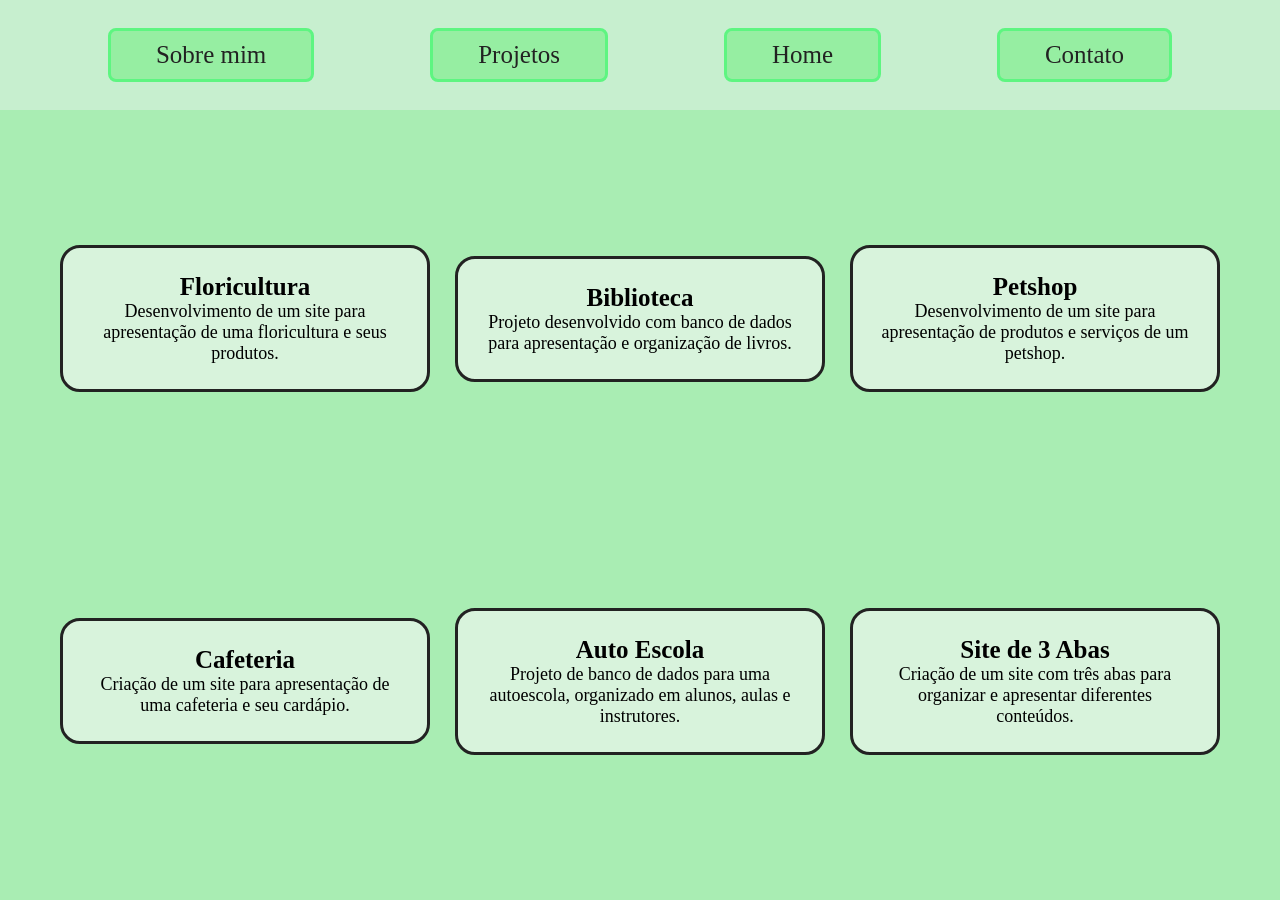
<file: portfólio pessoal/certificados.html>
<!DOCTYPE html>
<html lang="pt-BR">

<head>
    <meta charset="UTF-8">
    <meta name="viewport" content="width=device-width, initial-scale=1.0">
    <title>Projetos</title>

    <link rel="stylesheet" href="style.css">
</head>

<body>

    <div class="projetos-pagina">

        <!-- MENU -->
        <nav>
            <a href="sobre.html">Sobre mim</a>
            <a href="projetos.html" class="ativo">Projetos</a>
            <a href="certificados.html">Home</a>
            <a href="contato.html">Contato</a>
        </nav>


        <!-- PROJETOS -->
        <main class="projetos">

            <div class="projeto">
                <h2>Floricultura</h2>
                <p>Desenvolvimento de um site para apresentação
                     de uma floricultura e seus produtos.</p>
            </div>

            <div class="projeto">
                <h2>Biblioteca</h2>
                <p> Projeto desenvolvido com banco de dados para
                     apresentação e organização de livros.</p>
            </div>

            <div class="projeto">
                <h2>Petshop</h2>
                <p>Desenvolvimento de um site para apresentação
                     de produtos e serviços de um petshop.</p>
            </div>

            <div class="projeto">
                <h2>Cafeteria</h2>
                <p>Criação de um site para apresentação de uma 
                    cafeteria e seu cardápio.</p>
            </div>

            <div class="projeto">
                <h2>Auto Escola</h2>
                <p>Projeto de banco de dados para uma autoescola,
                     organizado em alunos, aulas e instrutores.</p>
            </div>

            <div class="projeto">
                <h2>Site de 3 Abas</h2>
                <p>Criação de um site com três abas para organizar 
                e apresentar diferentes conteúdos.</p>
            </div>

        </main>

    </div>

</body>
</html>
</file>
<file: portfólio pessoal/style.css>
/* TIRA MARGENS PADRÃO DO NAVEGADOR */

* {
    margin: 0;
    padding: 0;
    box-sizing: border-box;
}

html,
body {
    width: 100%;
    height: 100%;
}


body {
    font-family: "Comic Sans MS", cursive;
    overflow: hidden;
}



.site {
    width: 100%;
    height: 100vh;

    background-color: #8ae898;
}



nav {
    width: 100%;
    height: 110px;

    background-color:  #C7EFCF;

    border-bottom:none;

    display: flex;
    align-items: center;

    /* SEPARA OS BOTÕES PELA TELA */
    justify-content: space-around;

    padding: 0 50px;
}


nav a {
    color: #222;

    text-decoration: none;

    background-color: #96eea2;

    border: 3px solid #5ef581;

    border-radius: 8px;

    padding: 10px 45px;

    font-size: 25px;

    transition: 0.2s;
}



nav a:hover {
    background-color: #8ee99c;
    transform: scale(1.05);
}



main {
    width: 100%;
    height: calc(100vh - 80px);

    display: flex;

    align-items: center;

    justify-content: space-evenly;
}



.foto {
    width: 400px;
    height: 400px;

    border-radius: 200px;

    overflow: hidden;

    display: flex;
    align-items: center;
    justify-content: center;
}

.foto img {
    width: 100%;
    height: 100%;
    object-fit: cover;
}



.nome {
    display: flex;
    flex-direction: column;
    align-items: center;

    transform: translateY(-40px);
}

.nome h1 {
    font-size: 60px;
    font-weight: bold;

    line-height: 1.2;
    text-align: center;

    margin: 0;
}

.nome p {
    font-size: 25px;
    font-weight: normal;

    margin-top: 15px;

    text-align: center;
}

.sobre-pagina {
    width: 100%;
    height: 100vh;

    background-color: #8ae898;

    overflow: hidden;
}



.sobre-pagina nav {
   width: 100%;
    height: 110px;

    background-color:  #C7EFCF;

    border-bottom:none;

    display: flex;
    align-items: center;

    /* SEPARA OS BOTÕES PELA TELA */
    justify-content: space-around;

    padding: 0 50px;
    }


.sobre-pagina nav a {
 color: #222;

    text-decoration: none;

    background-color: #8ae898;

    border: 3px solid #5ef581;

    border-radius: 8px;

    padding: 10px 45px;

    font-size: 25px;

    transition: 0.2s;
}

.sobre-pagina nav .ativo {
    background-color: #96eea2   ;
}

.sobre {
    width: 100%;
    height: calc(100vh - 120px);

    display: flex;
    align-items: center;
    justify-content: space-around;

    padding: 40px 70px;
}

.sobre-texto {
    width: 50%;

    text-align: left;
}

.sobre-texto h1 {
    font-size: 55px;

    margin-bottom: 40px;
}

.sobre-texto p {
    font-size: 25px;

    line-height: 1.5;

    margin-bottom: 25px;
}

.sobre-foto {
    width: 510px;
    height: 430px;

    border-radius: 65px;

    overflow: hidden;

    display: flex;
    align-items: center;
    justify-content: center;
}
.sobre-foto img {
    width: 100%;
    height: 100%;

    object-fit: cover;
}
.projetos {
    height: calc(100vh - 120px);
    display: flex;
    align-items: center;
    justify-content: space-around;
}
.projetos-pagina {
    width: 100%;
    min-height: 100vh;
    background-color: #a9edb3;
}

.flip-card {
    width: 280px;
    height: 280px;
    perspective: 1000px;
}
.flip-card-inner {
    width: 100%;
    height: 100%;
    transition: 0.7s;
    transform-style: preserve-3d;
}

.flip-card:hover .flip-card-inner {
    transform: rotateY(180deg);
}

.flip-card-front,
.flip-card-back {
    position: absolute;
    width: 100%;
    height: 100%;
    border: 4px solid #1f750c;
    border-radius: 35px;
    display: flex;
    align-items: center;
    justify-content: center;
    text-align: center;
    backface-visibility: hidden;
}

.flip-card-front {
    background: #7ff391;
}
.flip-card-back {
    background: #7aed8b;
    transform: rotateY(180deg);
    padding: 20px;
    box-sizing: border-box;
    display: block;
    padding-top: 30%;
}
.flip-card-front img {
    width: 100%;
    height: 100%;
    object-fit: cover;
    border-radius: 30px;
}
.contato {
    height: 100vh;
    background: #a9edb3;
}

.contato main {
    height: calc(100vh - 120px);
    display: flex;
    align-items: center;
    justify-content: space-around;
}

.contato-texto h1 {
    font-size: 50px;
}

.contato-links {
    display: flex;
    flex-direction: column;
    gap: 30px;
}

.contato-links a {
    width: 500px;
    padding: 30px;
    border: 3px solid #222;
    border-radius: 15px;
    background: #d8f3dc;

    color: #222;
    text-decoration: none;
    text-align: center;
    font-size: 22px;
}
.projetos-pagina {
    min-height: 100vh;
    background: #a9edb3;
}

.projetos {
    display: grid;
    grid-template-columns: repeat(3, 1fr);
    gap: 25px;
    padding: 40px 60px;
}

.projeto {
    background: #d8f3dc;
    border: 3px solid #222;
    border-radius: 20px;
    padding: 25px;
    text-align: center;
}

.projeto h2 {
    font-size: 25px;
}

.projeto p {
    font-size: 18px;
}
</file>
